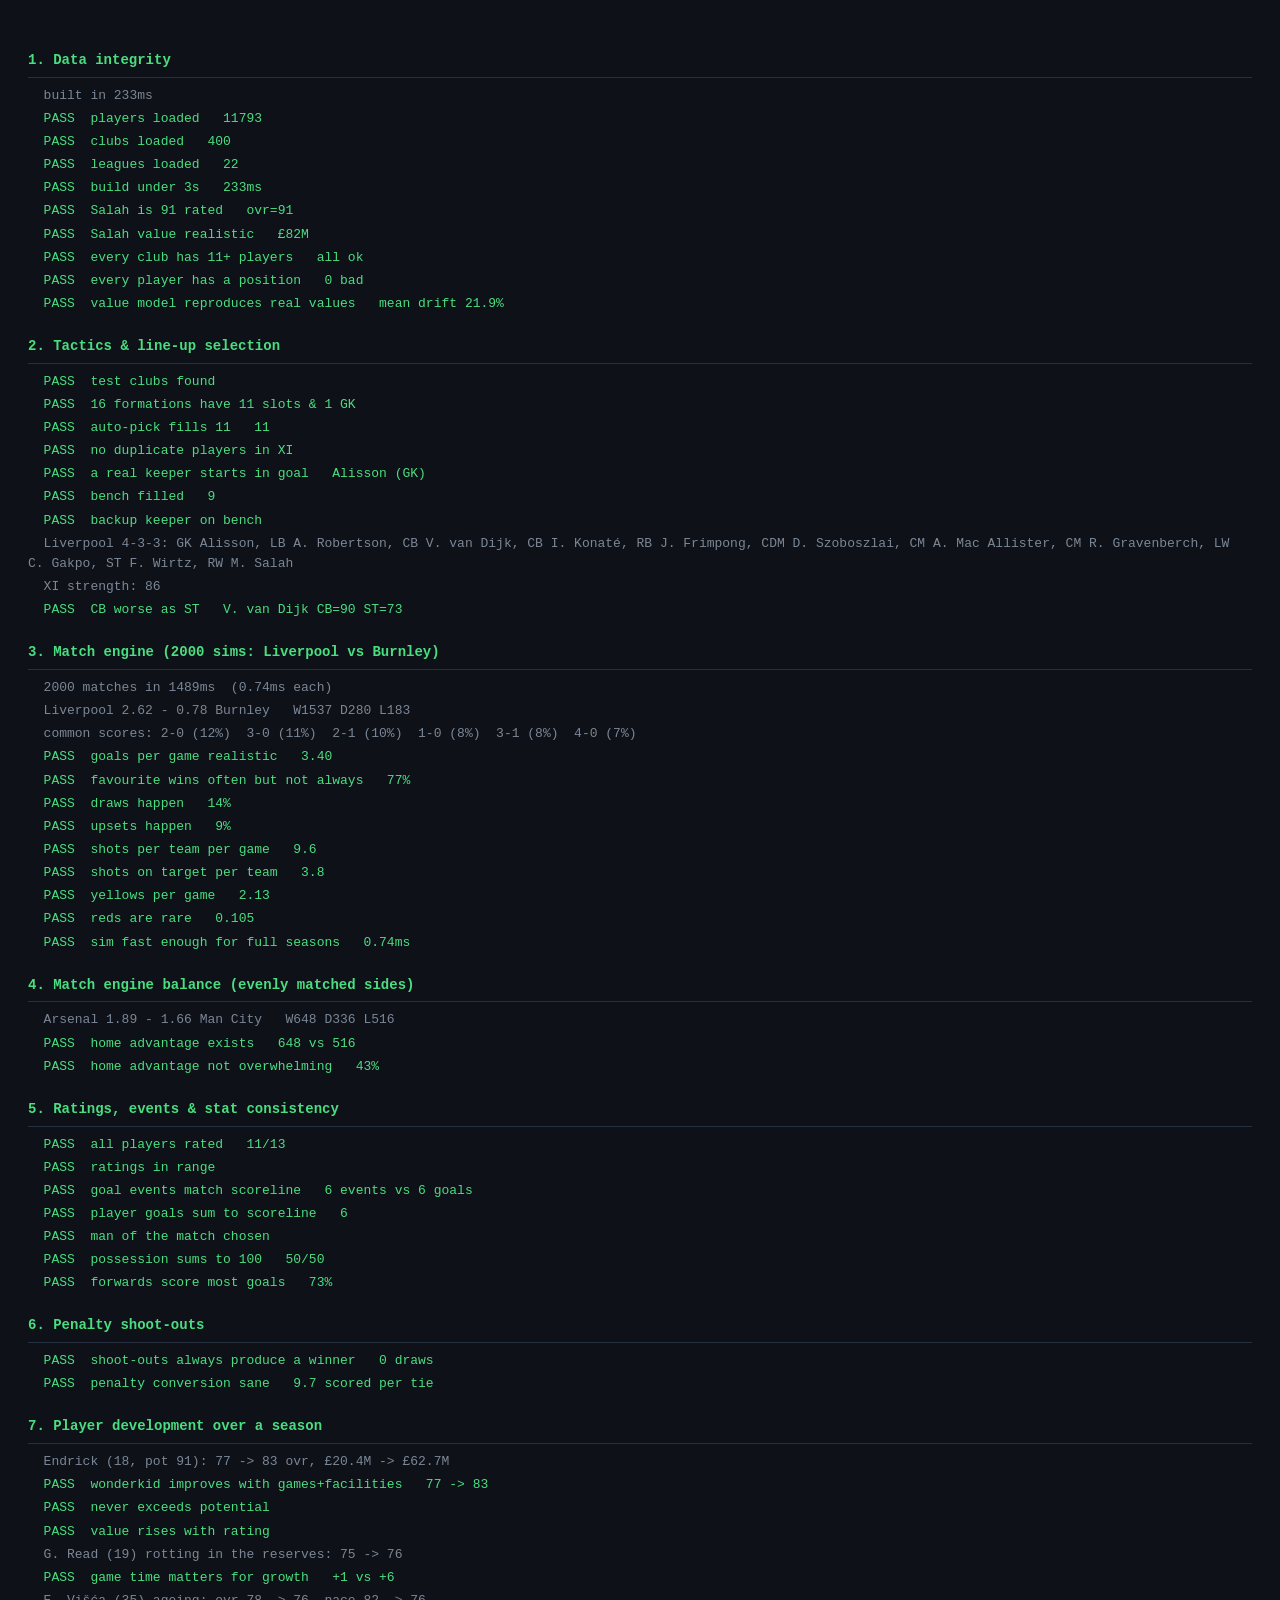
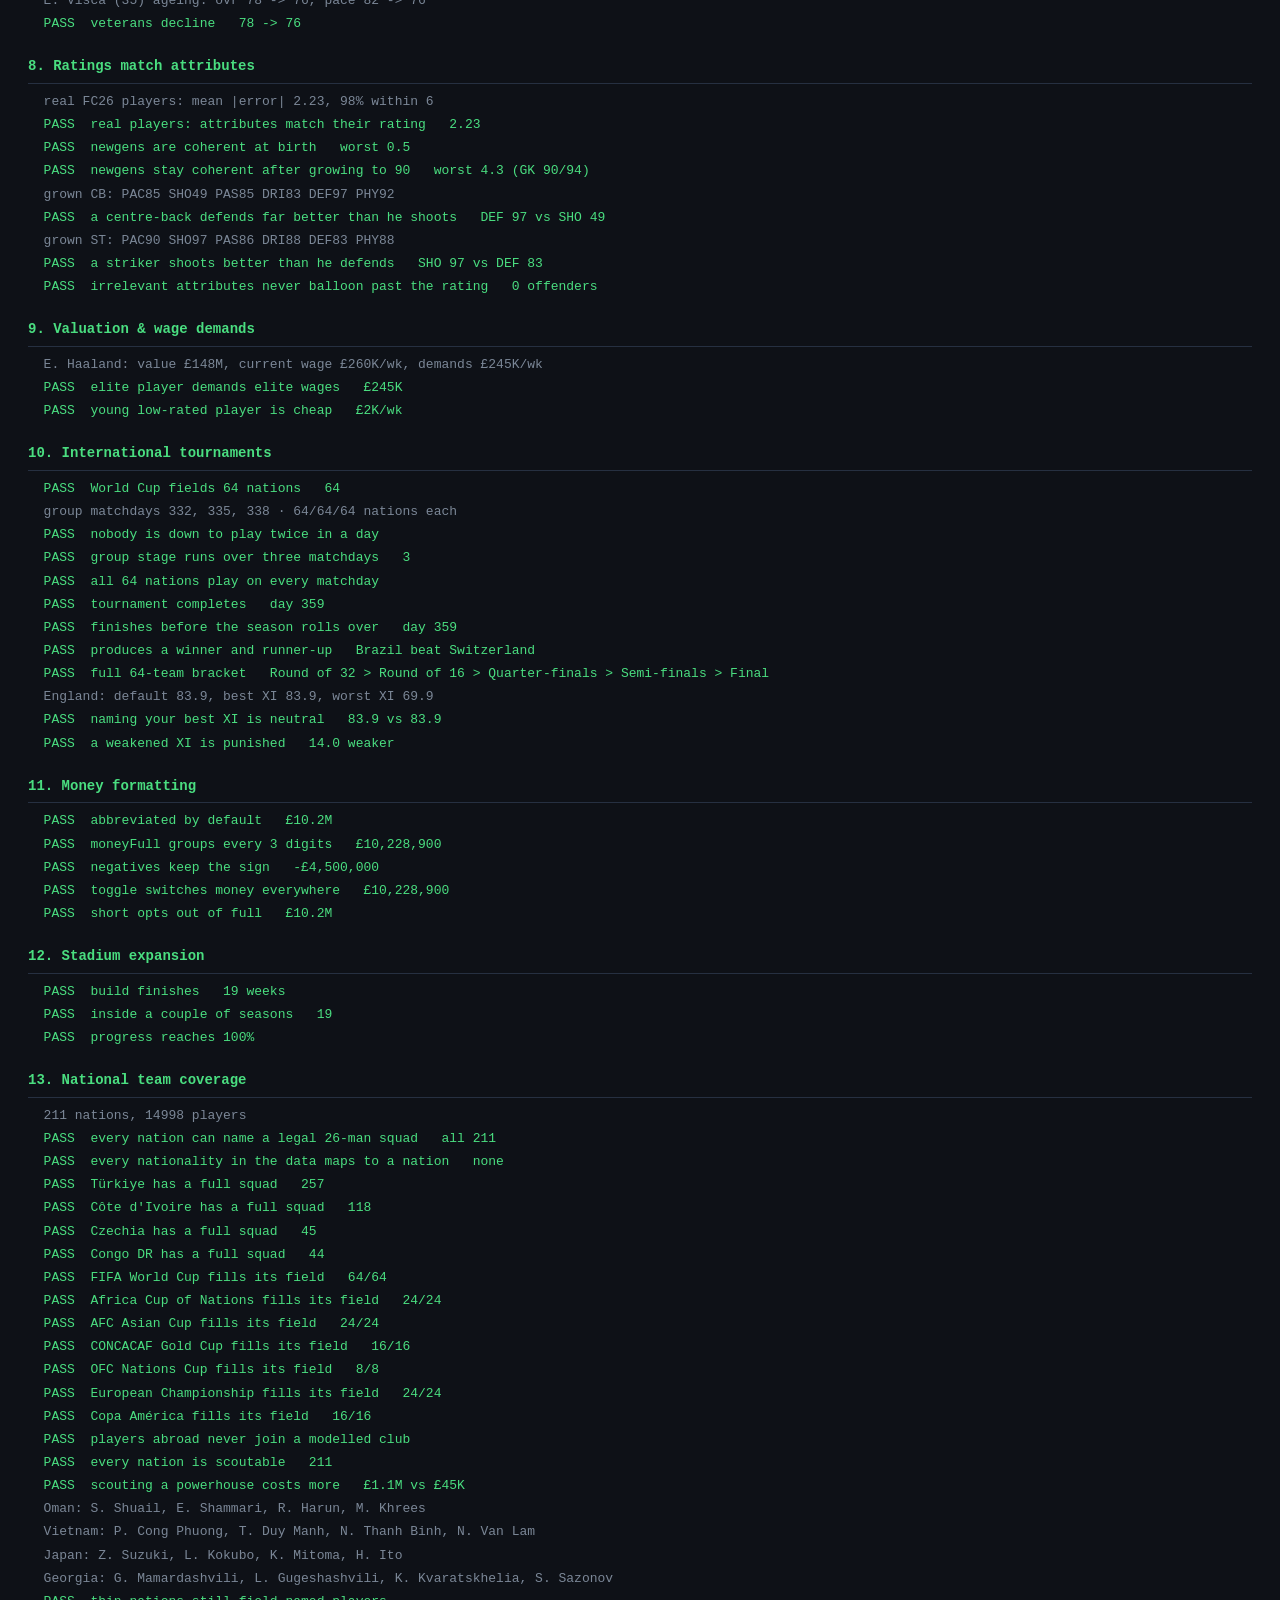
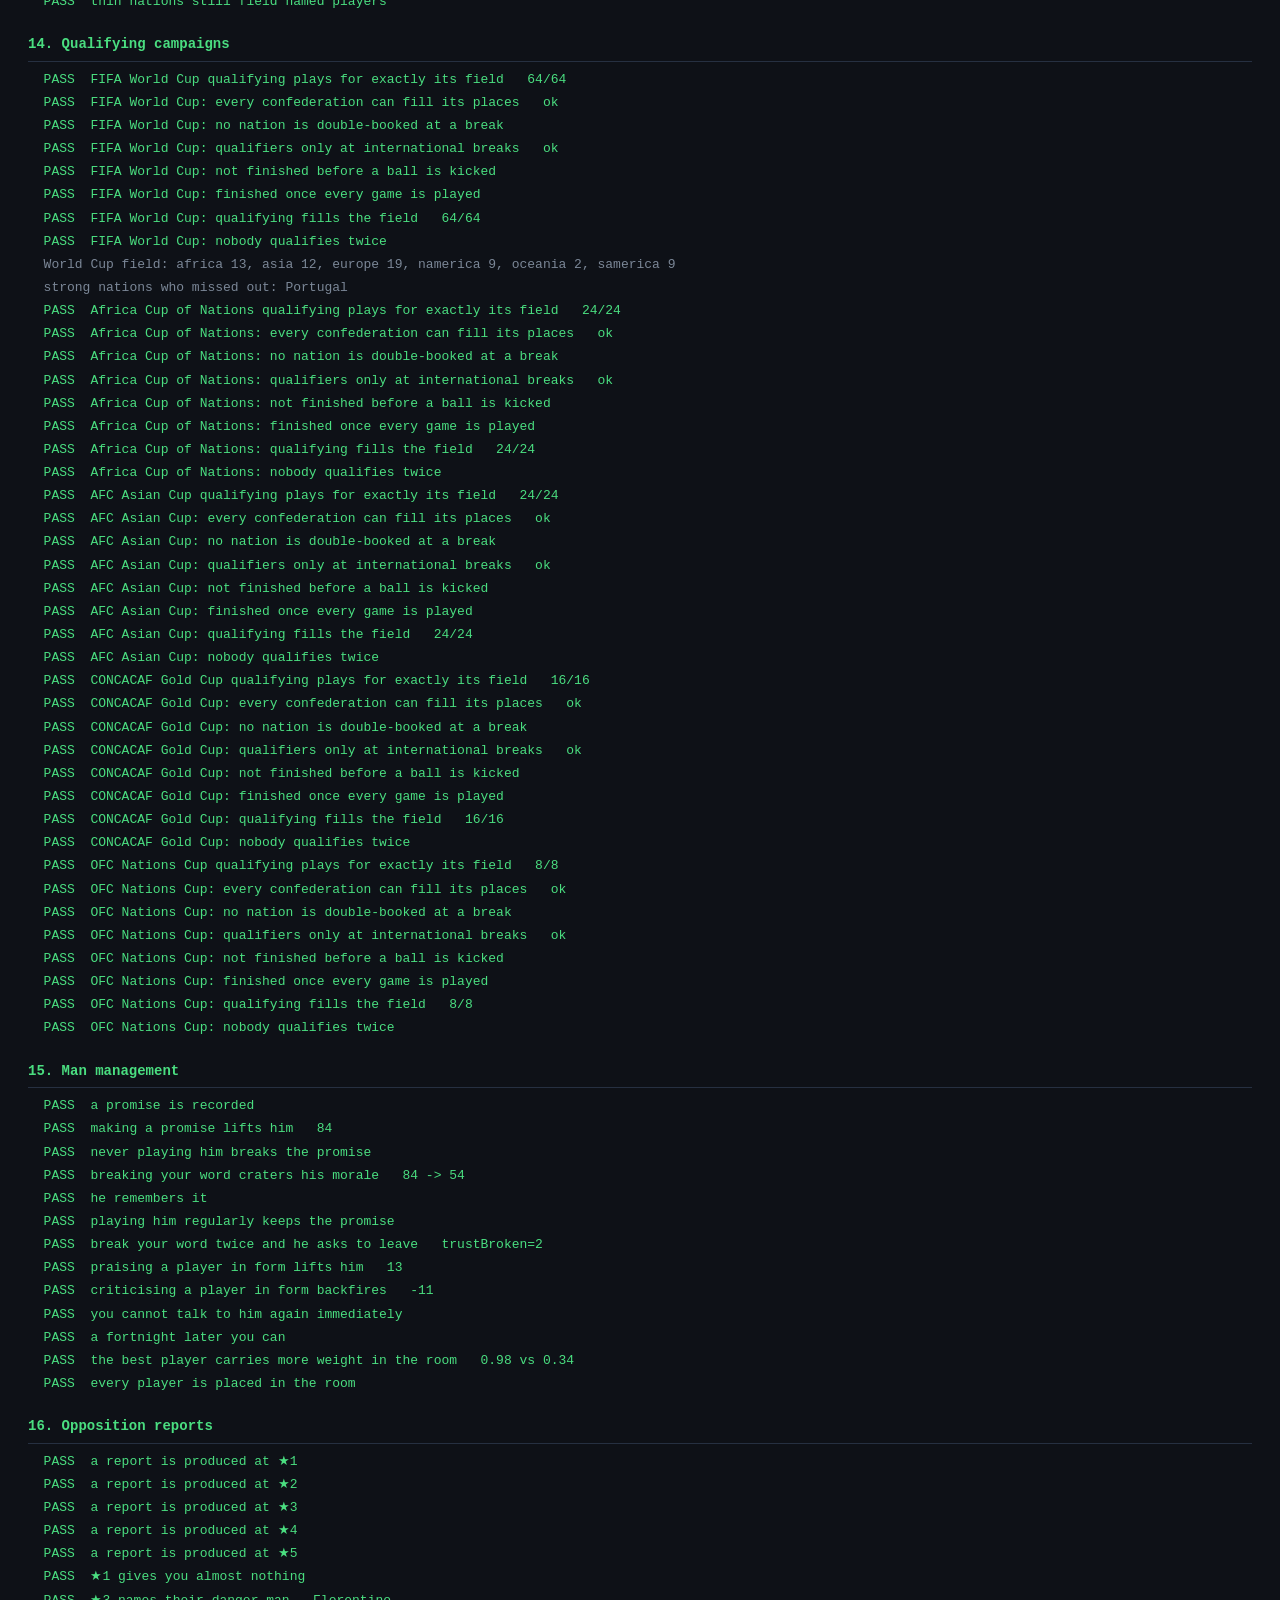
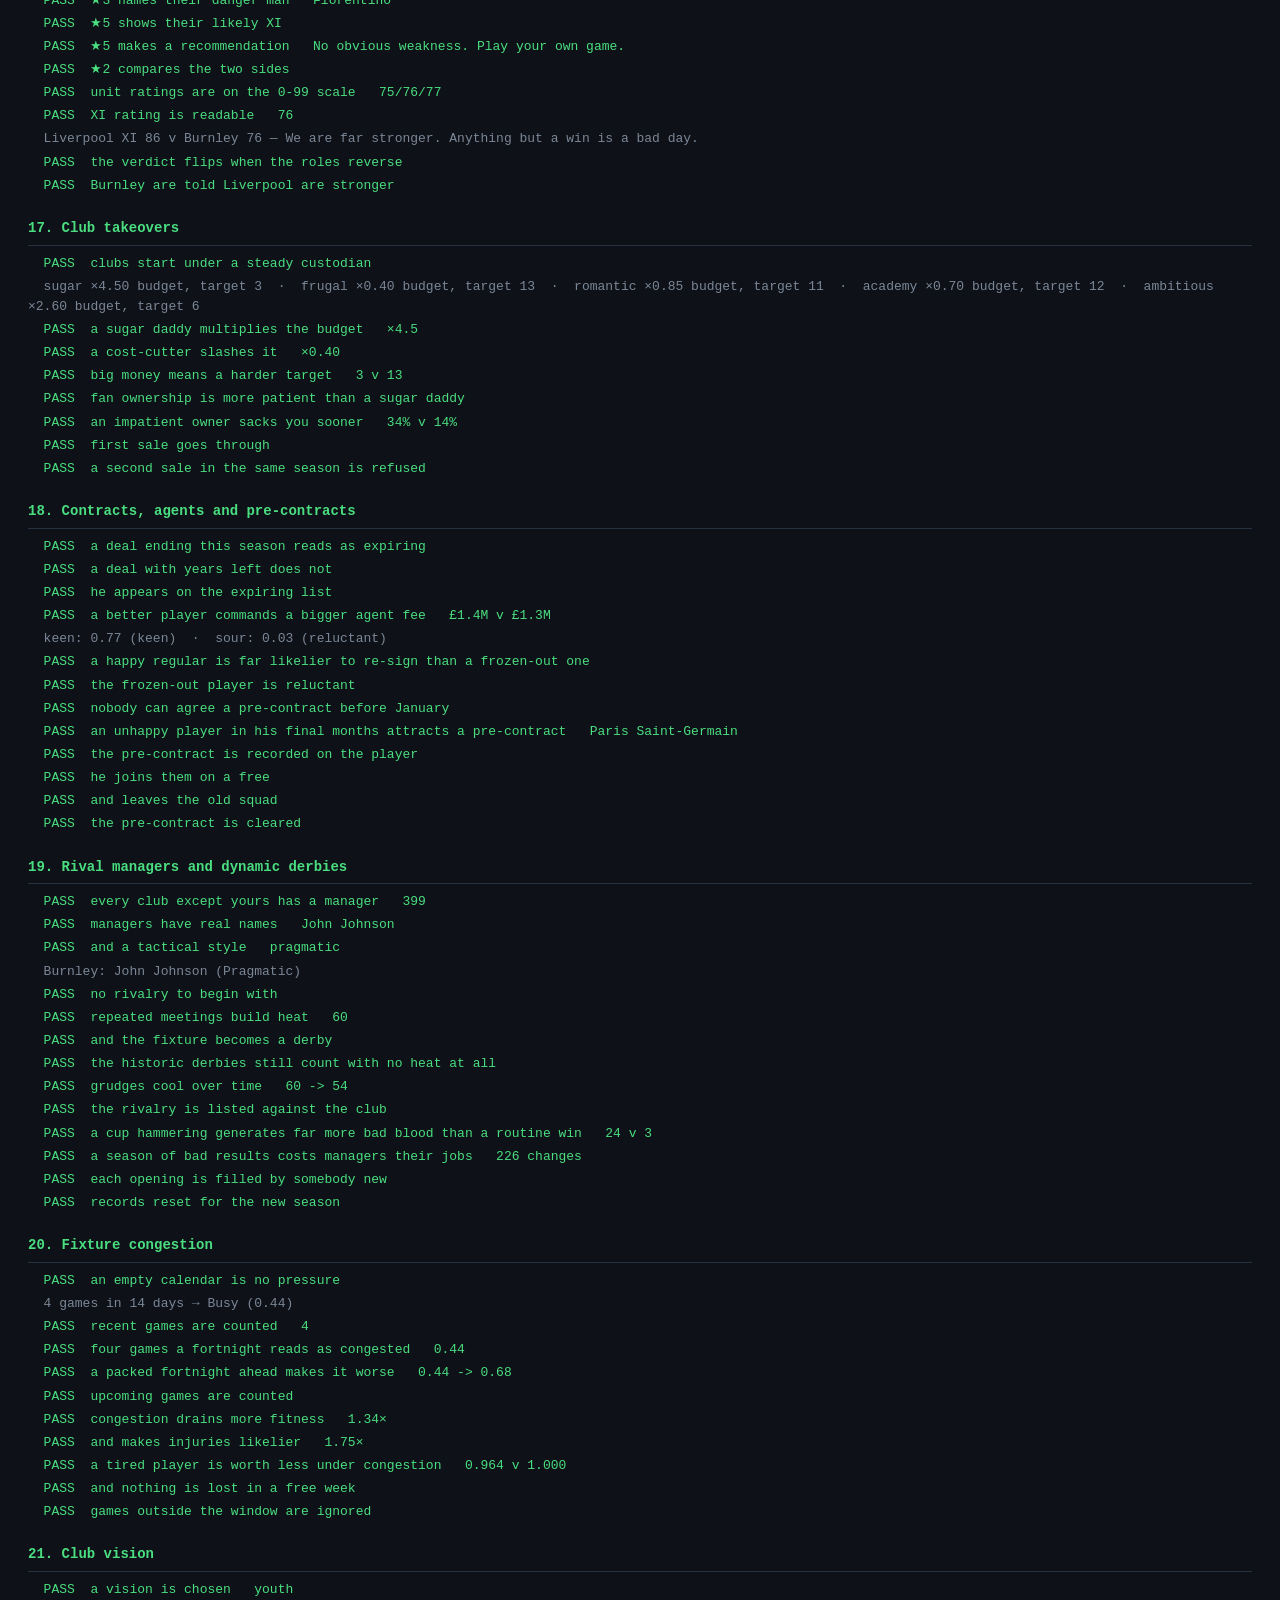
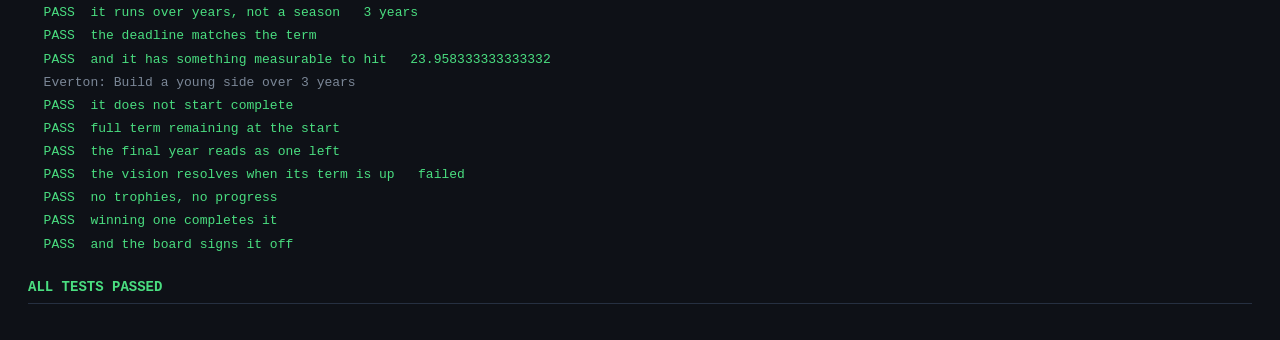
<file: dev-test.html>
<!DOCTYPE html>
<html lang="en">
<head>
<meta charset="utf-8">
<title>FC Manager - Engine Tests</title>
<style>
  body { background:#0e1117; color:#dfe6f0; font:13px/1.55 ui-monospace,SFMono-Regular,Menlo,monospace; padding:20px; }
  h2 { color:#4ade80; font-size:14px; margin:22px 0 8px; border-bottom:1px solid #263041; padding-bottom:5px; }
  .ok { color:#4ade80; } .bad { color:#f87171; } .warn { color:#fbbf24; } .dim { color:#7b8797; }
  pre { margin:3px 0; white-space:pre-wrap; }
</style>
</head>
<body>
<div id="out">Running…</div>

<script>
// Cache-bust every module so edits are always picked up on reload.
(function () {
  var v = '?v=' + Date.now();
  ['js/core/version.js', 'js/core/settings.js', 'js/core/tags.js', 'js/core/rng.js',
   'js/core/util.js', 'js/core/names.js',
   'js/engine/player.js', 'js/engine/tactics.js', 'js/engine/match.js',
   'js/engine/youth.js', 'js/engine/finance.js', 'js/engine/morale.js',
   'js/engine/difficulty.js', 'js/engine/training.js', 'js/engine/manmgmt.js', 'js/engine/scouting.js', 'js/engine/owners.js', 'js/engine/awards.js', 'js/engine/contracts.js', 'js/engine/managers.js', 'js/engine/congestion.js', 'js/engine/vision.js',
   'js/engine/nations.js',
   'js/engine/international.js',
   'js/data/db-clubs.js', 'js/data/db-nations.js', 'js/data/db-names.js',
   'js/data/db-players.js', 'js/data/db-intl.js', 'js/engine/db.js']
    .forEach(function (f) { document.write('<script src="' + f + v + '"><\/script>'); });
})();
</script>
<script>
const out = document.getElementById('out');
out.innerHTML = '';
function log(s, cls) {
  const p = document.createElement('pre');
  if (cls) p.className = cls;
  p.textContent = s;
  out.appendChild(p);
}
function h2(s) { const e = document.createElement('h2'); e.textContent = s; out.appendChild(e); }
let fails = 0;
function assert(cond, label, detail) {
  if (cond) log('  PASS  ' + label + (detail ? '   ' + detail : ''), 'ok');
  else { fails++; log('  FAIL  ' + label + (detail ? '   ' + detail : ''), 'bad'); }
}

const U = FCM.U, P = FCM.P, T = FCM.T, M = FCM.M;

try {
// ---------------------------------------------------------------- data
h2('1. Data integrity');
const rng = new FCM.RNG(12345);
const t0 = performance.now();
const DB = FCM.DB.build(rng, 2025);
const buildMs = performance.now() - t0;
log(`  built in ${buildMs.toFixed(0)}ms`, 'dim');
assert(DB.players.length > 10000, 'players loaded', DB.players.length);
assert(DB.clubs.length === 400, 'clubs loaded', DB.clubs.length);
assert(DB.leagues.length === 22, 'leagues loaded', DB.leagues.length);
assert(buildMs < 3000, 'build under 3s', buildMs.toFixed(0) + 'ms');

const salah = DB.players.find(p => p.name === 'M. Salah');
assert(salah && salah.ovr === 91, 'Salah is 91 rated', salah ? 'ovr=' + salah.ovr : 'missing');
assert(salah && salah.value > 50e6, 'Salah value realistic', salah ? U.money(salah.value) : '');

const empties = DB.clubs.filter(c => c.squad.length < 11);
assert(empties.length === 0, 'every club has 11+ players',
  empties.length ? empties.slice(0,3).map(c=>c.name+':'+c.squad.length).join(', ') : 'all ok');

const badPos = DB.players.filter(p => !p.pos.length);
assert(badPos.length === 0, 'every player has a position', badPos.length + ' bad');

// value anchoring should reproduce real values closely
let anchorErr = 0, n = 0;
DB.players.forEach(p => {
  if (p.value > 0) { const before = p.value; P.recalcValue(p); anchorErr += Math.abs(p.value-before)/before; n++; }
});
assert(anchorErr/n < 0.25, 'value model reproduces real values', 'mean drift ' + ((anchorErr/n)*100).toFixed(1) + '%');

// ------------------------------------------------------------ tactics
h2('2. Tactics & line-up selection');
const liv = DB.clubs.find(c => c.name === 'Liverpool');
const bur = DB.clubs.find(c => c.name === 'Burnley');
assert(!!liv && !!bur, 'test clubs found');

let formationsOk = true, formationDetail = '';
T.FORMATION_NAMES.forEach(f => {
  if (T.FORMATIONS[f].length !== 11) { formationsOk = false; formationDetail += f + '=' + T.FORMATIONS[f].length + ' '; }
  const gks = T.FORMATIONS[f].filter(s => s.pos === 'GK').length;
  if (gks !== 1) { formationsOk = false; formationDetail += f + ' gk=' + gks + ' '; }
});
assert(formationsOk, T.FORMATION_NAMES.length + ' formations have 11 slots & 1 GK', formationDetail);

const livSquad = FCM.DB.squadOf(liv);
const picked = T.autoPick(livSquad, '4-3-3');
assert(picked.lineup.filter(Boolean).length === 11, 'auto-pick fills 11', picked.lineup.filter(Boolean).length);
assert(new Set(picked.lineup).size === 11, 'no duplicate players in XI');
const pickedGK = FCM.DB.byId[picked.lineup[0]];
assert(pickedGK && pickedGK.pos[0] === 'GK', 'a real keeper starts in goal', pickedGK ? pickedGK.name+' ('+pickedGK.pos.join(',')+')' : '');
assert(picked.subs.length >= 7, 'bench filled', picked.subs.length);
assert(picked.subs.some(id => FCM.DB.byId[id].pos[0] === 'GK'), 'backup keeper on bench');

const xi = picked.lineup.map(id => FCM.DB.byId[id]);
log('  Liverpool 4-3-3: ' + T.FORMATIONS['4-3-3'].map((s,i)=>s.pos+' '+xi[i].name).join(', '), 'dim');
const tac = T.defaultTactics(); tac.formation='4-3-3'; tac.lineup=picked.lineup; tac.subs=picked.subs;
log('  XI strength: ' + T.lineupStrength(tac, FCM.DB.byId), 'dim');

// out-of-position penalty sanity
const cb = livSquad.find(p => p.pos[0] === 'CB');
assert(P.overallAt(cb,'CB') > P.overallAt(cb,'ST'), 'CB worse as ST',
  cb.name + ' CB=' + P.overallAt(cb,'CB') + ' ST=' + P.overallAt(cb,'ST'));

// ------------------------------------------------------------- match
h2('3. Match engine (2000 sims: Liverpool vs Burnley)');
function mkTactics(club, form) {
  const sq = FCM.DB.squadOf(club);
  const pk = T.autoPick(sq, form);
  const t = T.defaultTactics();
  t.formation = form; t.lineup = pk.lineup; t.subs = pk.subs;
  return t;
}
const hT = mkTactics(liv,'4-3-3'), aT = mkTactics(bur,'4-4-2');

let hg=0, ag=0, hw=0, d=0, aw=0, shots=0, ot=0, yellows=0, reds=0, games=2000;
const scoreline = {};
const mt0 = performance.now();
for (let i=0;i<games;i++) {
  const r = M.play(liv,bur,hT,aT,FCM.DB.byId,{rng:new FCM.RNG(i*7+1)});
  hg+=r.homeGoals; ag+=r.awayGoals; shots+=r.stats.shots[0]+r.stats.shots[1];
  ot+=r.stats.onTarget[0]+r.stats.onTarget[1];
  r.events.forEach(e=>{ if(e.type==='yellow')yellows++; if(e.type==='red')reds++; });
  if (r.homeGoals>r.awayGoals) hw++; else if (r.homeGoals===r.awayGoals) d++; else aw++;
  const k = r.homeGoals+'-'+r.awayGoals; scoreline[k]=(scoreline[k]||0)+1;
}
const simMs = performance.now()-mt0;
const gpg = (hg+ag)/games;
log(`  ${games} matches in ${simMs.toFixed(0)}ms  (${(simMs/games).toFixed(2)}ms each)`, 'dim');
log(`  Liverpool ${(hg/games).toFixed(2)} - ${(ag/games).toFixed(2)} Burnley   W${hw} D${d} L${aw}`, 'dim');
log('  common scores: ' + Object.entries(scoreline).sort((a,b)=>b[1]-a[1]).slice(0,6)
     .map(([k,v])=>k+' ('+(v/games*100).toFixed(0)+'%)').join('  '), 'dim');

assert(gpg > 2.0 && gpg < 4.2, 'goals per game realistic', gpg.toFixed(2));
assert(hw/games > 0.45 && hw/games < 0.88, 'favourite wins often but not always', (hw/games*100).toFixed(0)+'%');
assert(d/games > 0.06, 'draws happen', (d/games*100).toFixed(0)+'%');
assert(aw/games > 0.02, 'upsets happen', (aw/games*100).toFixed(0)+'%');
const shotsPg = shots/games/2, otPg = ot/games/2;
assert(shotsPg>6 && shotsPg<22, 'shots per team per game', shotsPg.toFixed(1));
assert(otPg>2 && otPg<9, 'shots on target per team', otPg.toFixed(1));
assert(yellows/games>1.0 && yellows/games<7, 'yellows per game', (yellows/games).toFixed(2));
assert(reds/games<0.35, 'reds are rare', (reds/games).toFixed(3));
assert(simMs/games < 12, 'sim fast enough for full seasons', (simMs/games).toFixed(2)+'ms');

// even match should be near 50/50
h2('4. Match engine balance (evenly matched sides)');
const ars = DB.clubs.find(c=>c.name==='Arsenal'), mci = DB.clubs.find(c=>c.name==='Manchester City');
const aT2 = mkTactics(ars,'4-3-3'), mT2 = mkTactics(mci,'4-3-3');
let h2w=0,h2d=0,h2l=0,h2g=0,a2g=0;
for (let i=0;i<1500;i++){
  const r=M.play(ars,mci,aT2,mT2,FCM.DB.byId,{rng:new FCM.RNG(i*13+5)});
  h2g+=r.homeGoals; a2g+=r.awayGoals;
  if(r.homeGoals>r.awayGoals)h2w++; else if(r.homeGoals===r.awayGoals)h2d++; else h2l++;
}
log(`  Arsenal ${(h2g/1500).toFixed(2)} - ${(a2g/1500).toFixed(2)} Man City   W${h2w} D${h2d} L${h2l}`, 'dim');
assert(h2w>h2l, 'home advantage exists', `${h2w} vs ${h2l}`);
assert(h2w/1500 < 0.62, 'home advantage not overwhelming', (h2w/1500*100).toFixed(0)+'%');

// ratings & events consistency
h2('5. Ratings, events & stat consistency');
const r1 = M.play(liv,bur,hT,aT,FCM.DB.byId,{rng:new FCM.RNG(99)});
assert(r1.homeRatings.length>=11 && r1.awayRatings.length>=11, 'all players rated',
  r1.homeRatings.length+'/'+r1.awayRatings.length);
const allR = r1.homeRatings.concat(r1.awayRatings);
assert(allR.every(x=>x.rating>=3 && x.rating<=10), 'ratings in range');
const goalEvents = r1.events.filter(e=>e.type==='goal').length;
assert(goalEvents === r1.homeGoals+r1.awayGoals, 'goal events match scoreline',
  goalEvents+' events vs '+(r1.homeGoals+r1.awayGoals)+' goals');
const sumGoals = allR.reduce((s,x)=>s+x.goals,0);
assert(sumGoals === r1.homeGoals+r1.awayGoals, 'player goals sum to scoreline', sumGoals);
assert(!!r1.motm, 'man of the match chosen');
assert(r1.stats.possession[0]+r1.stats.possession[1]===100, 'possession sums to 100',
  r1.stats.possession.join('/'));

// scorers should skew to forwards
let fwd=0, tot=0;
for(let i=0;i<400;i++){
  const r=M.play(liv,bur,hT,aT,FCM.DB.byId,{rng:new FCM.RNG(i*3+77)});
  r.homeRatings.concat(r.awayRatings).forEach(x=>{
    if(x.goals>0){ tot+=x.goals; if(P.GROUP[x.pos]==='ATT'||x.pos==='CAM') fwd+=x.goals; }
  });
}
assert(fwd/tot > 0.45, 'forwards score most goals', (fwd/tot*100).toFixed(0)+'%');

// penalties
h2('6. Penalty shoot-outs');
let pens=0, draws2=0;
for(let i=0;i<300;i++){
  const r=M.penalties(hT,aT,FCM.DB.byId,new FCM.RNG(i+1));
  if(r.home===r.away) draws2++;
  pens+=r.home+r.away;
}
assert(draws2===0, 'shoot-outs always produce a winner', draws2+' draws');
assert(pens/300 > 4 && pens/300 < 14, 'penalty conversion sane', (pens/300).toFixed(1)+' scored per tie');

// ------------------------------------------------------- development
h2('7. Player development over a season');
const wonder = DB.players.filter(p=>p.age<=19 && p.pot-p.ovr>=12).sort((a,b)=>b.pot-a.pot)[0];
const before = wonder.ovr, beforeVal = wonder.value;
for(let w=0; w<40; w++){
  P.develop(wonder,{minutesShare:0.85,facilities:5,coaching:5,avgRating:7.2,rng:rng});
}
log(`  ${wonder.name} (${wonder.age}, pot ${wonder.pot}): ${before} -> ${wonder.ovr} ovr, ` +
    `${U.money(beforeVal)} -> ${U.money(wonder.value)}`, 'dim');
assert(wonder.ovr>before, 'wonderkid improves with games+facilities', before+' -> '+wonder.ovr);
assert(wonder.ovr<=wonder.pot, 'never exceeds potential');
assert(wonder.value>beforeVal, 'value rises with rating');

const benched = DB.players.filter(p=>p.age<=19 && p.pot-p.ovr>=12 && p.id!==wonder.id)[0];
const bBefore = benched.ovr;
for(let w=0;w<40;w++) P.develop(benched,{minutesShare:0.02,facilities:1,coaching:1,avgRating:6.0,rng:rng});
log(`  ${benched.name} (${benched.age}) rotting in the reserves: ${bBefore} -> ${benched.ovr}`, 'dim');
assert(benched.ovr-bBefore < wonder.ovr-before, 'game time matters for growth',
  `+${benched.ovr-bBefore} vs +${wonder.ovr-before}`);

const vet = DB.players.filter(p=>p.age>=34 && p.ovr>=78 && (p.att.pac||0)>80)[0];
if (vet) {
  const vBefore=vet.ovr, vPac=vet.att.pac;
  for(let w=0;w<40;w++) P.develop(vet,{minutesShare:0.8,facilities:5,coaching:5,avgRating:7,rng:rng});
  log(`  ${vet.name} (${vet.age}) ageing: ovr ${vBefore} -> ${vet.ovr}, pace ${vPac} -> ${vet.att.pac}`, 'dim');
  assert(vet.ovr<=vBefore, 'veterans decline', vBefore+' -> '+vet.ovr);
}

// ------------------------------------------- attribute/overall coherence
h2('8. Ratings match attributes');
// A player's card must never disagree with his stats - the classic symptom
// is an 84-rated player whose best attribute is 78.
function impliedErr(p) { return P.computeOverall(p) - p.ovr; }

const realOutfield = DB.players.filter(p => !p.isNewgen && p.pos[0] !== 'GK');
const realErrs = realOutfield.map(p => Math.abs(impliedErr(p)));
log(`  real FC26 players: mean |error| ${U.mean(realErrs).toFixed(2)}, ` +
    `${Math.round(realErrs.filter(e=>e<=6).length/realErrs.length*100)}% within 6`, 'dim');
assert(U.mean(realErrs) < 4, 'real players: attributes match their rating',
  U.mean(realErrs).toFixed(2));

// Generated players, at birth and after a full career of growth.
const yrng = new FCM.RNG(4242);
const yused = new Set();
const anyClub = DB.clubs.find(c => c.name === 'Liverpool') || DB.clubs[0];
const babies = [];
for (let i = 0; i < 300; i++) babies.push(FCM.Y.generateProspect(anyClub, yrng, 2025, yused, 'England'));
const birthErrs = babies.map(p => Math.abs(impliedErr(p)));
assert(Math.max.apply(null, birthErrs) < 5, 'newgens are coherent at birth',
  'worst ' + Math.max.apply(null, birthErrs).toFixed(1));

let worstGrown = 0, worstLabel = '';
['ST','CAM','CM','CB','RB','LW','CDM','GK'].forEach(pos => {
  const p = babies.find(x => x.pos[0] === pos);
  if (!p) return;
  p.pot = 90;
  while (p.ovr < 90) { P.applyAttributeDrift(p, 1, yrng); p.ovr++; }
  const e = Math.abs(impliedErr(p));
  if (e > worstGrown) { worstGrown = e; worstLabel = pos + ' ' + p.ovr + '/' + Math.round(P.computeOverall(p)); }
});
assert(worstGrown < 6, 'newgens stay coherent after growing to 90',
  'worst ' + worstGrown.toFixed(1) + ' (' + worstLabel + ')');

// And the profile has to look like the position he plays.
const grownCB = babies.find(x => x.pos[0] === 'CB');
const grownST = babies.find(x => x.pos[0] === 'ST');
if (grownCB) {
  log(`  grown CB: PAC${grownCB.att.pac} SHO${grownCB.att.sho} PAS${grownCB.att.pas} ` +
      `DRI${grownCB.att.dri} DEF${grownCB.att.def} PHY${grownCB.att.phy}`, 'dim');
  assert(grownCB.att.def > grownCB.att.sho + 20, 'a centre-back defends far better than he shoots',
    'DEF ' + grownCB.att.def + ' vs SHO ' + grownCB.att.sho);
}
if (grownST) {
  log(`  grown ST: PAC${grownST.att.pac} SHO${grownST.att.sho} PAS${grownST.att.pas} ` +
      `DRI${grownST.att.dri} DEF${grownST.att.def} PHY${grownST.att.phy}`, 'dim');
  assert(grownST.att.sho > grownST.att.def, 'a striker shoots better than he defends',
    'SHO ' + grownST.att.sho + ' vs DEF ' + grownST.att.def);
}
// No attribute should run away past a sensible ceiling for the role.
const runaway = babies.filter(p => {
  const w = P.weightsFor(p);
  return Object.keys(p.att).some(k =>
    p.att[k] > 0 && w[k] === undefined && p.att[k] > p.ovr + 10);
});
assert(runaway.length === 0, 'irrelevant attributes never balloon past the rating',
  runaway.length + ' offenders');

// wage demands
h2('9. Valuation & wage demands');
const star = DB.players.find(p=>p.name==='E. Haaland');
if (star) {
  const dem = P.wageDemand(star, 91);
  log(`  ${star.name}: value ${U.money(star.value)}, current wage ${U.wage(star.wage)}, ` +
      `demands ${U.wage(dem)}`, 'dim');
  assert(dem > 100000, 'elite player demands elite wages', U.money(dem));
}
const kid = DB.players.filter(p=>p.age<=18 && p.ovr<62)[0];
if (kid) {
  const dem = P.wageDemand(kid, 40);
  assert(dem < 20000, 'young low-rated player is cheap', U.wage(dem));
}

// ------------------------------------------------- international tournaments
h2('10. International tournaments');
const IN = FCM.IN;
const wc = IN.tournamentsFor(2025).find(t => t.id === 'worldcup') ||
           IN.tournamentsFor(2026).find(t => t.id === 'worldcup');
if (wc) {
  const built = IN.createTournament(wc, new FCM.RNG(99), 'England');
  assert(!!built && built.teams.length === 64, 'World Cup fields 64 nations',
    built ? built.teams.length : 'null');

  // Every nation plays exactly once per matchday. Slicing a flat fixture
  // list into thirds used to make whole groups play all three on one day.
  const seenOn = {};
  let doubleBooked = 0;
  built.fixtures.forEach(f => {
    seenOn[f.day] = seenOn[f.day] || {};
    [f.home, f.away].forEach(n => {
      if (seenOn[f.day][n]) doubleBooked++;
      seenOn[f.day][n] = 1;
    });
  });
  const mdays = Object.keys(seenOn).map(Number).sort((a, b) => a - b);
  log('  group matchdays ' + mdays.join(', ') + ' · ' +
      mdays.map(d => Object.keys(seenOn[d]).length).join('/') + ' nations each', 'dim');
  assert(doubleBooked === 0, 'nobody is down to play twice in a day', doubleBooked);
  assert(mdays.length === 3, 'group stage runs over three matchdays', mdays.length);
  assert(mdays.every(d => Object.keys(seenOn[d]).length === 64),
    'all 64 nations play on every matchday');

  // The whole thing has to finish inside the summer window.
  const trng = new FCM.RNG(7);
  let day = IN.FIRST_DAY, guard = 0;
  while (!built.complete && guard++ < 120) { IN.tick(built, day, trng); day++; }
  assert(built.complete, 'tournament completes', 'day ' + day);
  assert(day <= 364, 'finishes before the season rolls over', 'day ' + day);
  assert(!!built.winner && !!built.runnerUp, 'produces a winner and runner-up',
    built.winner + ' beat ' + built.runnerUp);
  assert(built.knockout.rounds.length === 5, 'full 64-team bracket',
    built.knockout.rounds.map(r => r.name).join(' > '));
}

// A weakened national XI must actually cost you strength.
// game.js is not loaded here, so stand in a minimal state for the lookup.
const realG = FCM.G;
FCM.G = { state: { tactics: {} } };
const engPool = IN.callUpSquad('England', 26) || [];
if (engPool.length >= 20) {
  const base = IN.nationStrength('England');
  const bestPick = T.autoPick(engPool, '4-3-3');
  FCM.G.state.tactics['nation:England'] = Object.assign(T.defaultTactics(),
    { formation: '4-3-3', lineup: bestPick.lineup, subs: bestPick.subs });
  const strong = IN.selectedStrength('England');
  const weakest = U.sortBy(engPool, p => p.ovr, false).slice(0, 11).map(p => p.id);
  FCM.G.state.tactics['nation:England'].lineup = weakest;
  const weak = IN.selectedStrength('England');
  log(`  England: default ${base.toFixed(1)}, best XI ${strong.toFixed(1)}, ` +
      `worst XI ${weak.toFixed(1)}`, 'dim');
  assert(Math.abs(strong - base) < 0.5, 'naming your best XI is neutral',
    strong.toFixed(1) + ' vs ' + base.toFixed(1));
  assert(weak < strong - 3, 'a weakened XI is punished',
    (strong - weak).toFixed(1) + ' weaker');
}
FCM.G = realG;

// ------------------------------------------------------------ money format
h2('11. Money formatting');
FCM.ST.set('fullMoney', false);
assert(U.money(10228900) === '£10.2M', 'abbreviated by default', U.money(10228900));
assert(U.moneyFull(10228900) === '£10,228,900', 'moneyFull groups every 3 digits',
  U.moneyFull(10228900));
assert(U.moneyFull(-4500000) === '-£4,500,000', 'negatives keep the sign',
  U.moneyFull(-4500000));
FCM.ST.set('fullMoney', true);
assert(U.money(10228900) === '£10,228,900', 'toggle switches money everywhere',
  U.money(10228900));
assert(U.money(10228900, { short: true }) === '£10.2M', 'short opts out of full',
  U.money(10228900, { short: true }));
FCM.ST.set('fullMoney', false);

// ---------------------------------------------------------- stadium builds
h2('12. Stadium expansion');
const sc = DB.clubs.find(c => c.capacity > 30000);
const proj = FCM.F.startExpansion(sc, 10000, 300);
// Tracked in weeks, because the day counter resets every season - an
// absolute completion day past 364 would never arrive.
let weeks = 0;
while (!FCM.F.advanceExpansion(proj) && weeks++ < 100) {}
assert(proj.weeksLeft === 0, 'build finishes', weeks + ' weeks');
assert(weeks < 60, 'inside a couple of seasons', weeks);
assert(FCM.F.expansionProgress(proj) === 1, 'progress reaches 100%');

// --------------------------------------------------- national team coverage
h2('13. National team coverage');
const NT = FCM.NT;
NT.fillPools(new FCM.RNG(2024), 2025, new Set());

const natCounts = {};
DB.players.forEach(p => { if (!p.isYouth) natCounts[p.nat] = (natCounts[p.nat] || 0) + 1; });
const thin = NT.all().filter(n => (natCounts[n.name] || 0) < NT.MIN_POOL);
log(`  ${NT.all().length} nations, ${DB.players.length} players`, 'dim');
assert(thin.length === 0, 'every nation can name a legal 26-man squad',
  thin.length ? thin.slice(0, 5).map(n => n.name + ':' + (natCounts[n.name] || 0)).join(', ')
    : 'all ' + NT.all().length);

// Nation names must match the player data's own spelling, or a nation is
// simply invisible - this is how Türkiye and Côte d'Ivoire went missing.
const realNats = {};
DB.players.forEach(p => { realNats[p.nat] = 1; });
const orphanNats = Object.keys(realNats).filter(n => !NT.get(n));
assert(orphanNats.length === 0, 'every nationality in the data maps to a nation',
  orphanNats.slice(0, 6).join(', ') || 'none');
['Türkiye', "Côte d'Ivoire", 'Czechia', 'Congo DR'].forEach(n => {
  assert((natCounts[n] || 0) >= 26, n + ' has a full squad', natCounts[n] || 0);
});

// Every tournament must be able to fill its field.
[2025, 2026, 2027].forEach(season => {
  IN.tournamentsFor(season).forEach(t => {
    const got = IN.qualifiers(t).length;
    assert(got === t.teams, t.name + ' fills its field', got + '/' + t.teams);
  });
});

// A nation's pool must not spill into the transfer market.
const leaked = DB.players.filter(p => p.abroad && p.clubId);
assert(leaked.length === 0, 'players abroad never join a modelled club', leaked.length);

// Scouting must reach the whole world, and cost should track quality.
const regions = FCM.Y.SCOUT_REGIONS;
assert(regions.length === NT.all().length, 'every nation is scoutable', regions.length);
const br = regions.find(r => r.country === 'Brazil');
const sm = regions.find(r => r.country === 'San Marino');
assert(br && sm && br.cost > sm.cost * 3, 'scouting a powerhouse costs more',
  U.money(br.cost) + ' vs ' + U.money(sm.cost));

// Generated players should read as locals, not as generic Europeans.
const names = {};
['Oman', 'Vietnam', 'Japan', 'Georgia'].forEach(n => {
  names[n] = (IN.callUpSquad(n, 4) || []).map(p => p.name).join(', ');
  log(`  ${n}: ${names[n]}`, 'dim');
});
assert(Object.values(names).every(v => v.length > 4), 'thin nations still field named players');

// ------------------------------------------------------ qualifying campaigns
h2('14. Qualifying campaigns');
FCM.G = FCM.G || {};
FCM.G.state = { tactics: {} };
[2025, 2026].forEach(season => {
  IN.tournamentsFor(season).forEach(t => {
    const q = IN.createQualifying(t, new FCM.RNG(11), null);
    if (!q) { assert(false, t.name + ' draws a campaign', 'null'); return; }

    // Places must add up to the field exactly. Rounding each confederation's
    // share independently handed out 84 places at a 64-team World Cup.
    const places = q.campaigns.reduce((a, c) => a + c.places, 0);
    assert(places === t.teams, t.name + ' qualifying plays for exactly its field',
      places + '/' + t.teams);

    // A group must never have to produce more qualifiers than it has teams.
    const impossible = q.campaigns.filter(c =>
      c.places > c.groups.reduce((a, g) => a + g.teams.length, 0));
    assert(impossible.length === 0, t.name + ': every confederation can fill its places',
      impossible.map(c => c.confed).join(', ') || 'ok');

    // Nobody plays twice on the same day.
    let clashes = 0;
    q.campaigns.forEach(c => {
      const seen = {};
      c.fixtures.forEach(f => {
        seen[f.day] = seen[f.day] || {};
        [f.home, f.away].forEach(n => {
          if (seen[f.day][n]) clashes++;
          seen[f.day][n] = 1;
        });
      });
    });
    assert(clashes === 0, t.name + ': no nation is double-booked at a break', clashes);

    // Every fixture must fall on a real international break.
    const offBreak = [];
    q.campaigns.forEach(c => c.fixtures.forEach(f => {
      if (IN.BREAK_DAYS.indexOf(f.day) < 0) offBreak.push(f.day);
    }));
    assert(offBreak.length === 0, t.name + ': qualifiers only at international breaks',
      offBreak.slice(0, 3).join(',') || 'ok');

    // Play it out and check the field comes out the right size.
    const qrng = new FCM.RNG(3);
    assert(!IN.qualifyingDone(q), t.name + ': not finished before a ball is kicked');
    IN.BREAK_DAYS.forEach(d => IN.tickQualifying(q, d, qrng));
    // The campaign has to read as finished the moment the last game is
    // played, or its group table sits on the Home tab for months with
    // nothing left to play for.
    assert(IN.qualifyingDone(q), t.name + ': finished once every game is played');
    IN.finaliseQualifying(q);
    const through = IN.qualifiedNations(q);
    assert(through && through.length === t.teams, t.name + ': qualifying fills the field',
      (through ? through.length : 0) + '/' + t.teams);
    assert(new Set(through).size === through.length, t.name + ': nobody qualifies twice');

    if (t.id === 'worldcup') {
      const byConfed = {};
      through.forEach(n => { const c = NT.confedOf(n); byConfed[c] = (byConfed[c] || 0) + 1; });
      log('  World Cup field: ' + Object.keys(byConfed).sort()
        .map(k => k + ' ' + byConfed[k]).join(', '), 'dim');
      // Qualifying has to be capable of eliminating a strong nation, or it
      // is just an expensive way of seeding on strength.
      const top8 = NT.ranked().slice(0, 8).map(n => n.name);
      const missing = top8.filter(n => through.indexOf(n) < 0);
      log('  strong nations who missed out: ' + (missing.join(', ') || 'none'), 'dim');
    }
  });
});
FCM.G.state = null;

// ----------------------------------------------------------- man management
h2('15. Man management');
const MM = FCM.MM;
const mmClub = DB.clubs.find(c => c.name === 'Liverpool');
const mmState = { day: 100, season: 2025, board: { confidence: 70 } };
const mmSquad = FCM.DB.squadOf(mmClub);

// A promise you never honour must actually cost you.
const broken = mmSquad[3];
broken.minutes = 0; broken.morale = 70; broken.promise = null; broken.trustBroken = 0;
MM.promise(broken, 'gametime', mmState);
assert(!!broken.promise, 'a promise is recorded');
const afterPromise = broken.morale;
assert(afterPromise > 70, 'making a promise lifts him', afterPromise);
const midState = { day: 100 + 7 * 13, season: 2025, board: { confidence: 70 } };
assert(MM.judgePromise(broken, mmClub, midState) === 'broken',
  'never playing him breaks the promise');
MM.reviewPromises(mmClub, midState);
assert(broken.morale < afterPromise - 20, 'breaking your word craters his morale',
  Math.round(afterPromise) + ' -> ' + Math.round(broken.morale));
assert(broken.trustBroken === 1, 'he remembers it');

// And one you do honour.
const kept = mmSquad[4];
kept.minutes = 0; kept.morale = 70; kept.promise = null; kept.trustBroken = 0;
MM.promise(kept, 'gametime', mmState);
kept.minutes = 90 * 12;   // played every week of the window
assert(MM.judgePromise(kept, mmClub, midState) === 'kept',
  'playing him regularly keeps the promise');

// A second broken promise pushes him out the door.
broken.promise = null;
MM.promise(broken, 'gametime', midState);
broken.minutes = 0;
const lateState = { day: midState.day + 7 * 13, season: 2025, board: { confidence: 70 } };
MM.reviewPromises(mmClub, lateState);
assert(broken.trustBroken >= 2 && broken.transferRequested,
  'break your word twice and he asks to leave', 'trustBroken=' + broken.trustBroken);

// Conversations are a read, not a free morale button.
const chatRng = new FCM.RNG(5);
const inForm = mmSquad[6];
inForm.form = 7.5; inForm.morale = 65; inForm.lastChatDay = null;
const praised = MM.chat(inForm, 'praise', chatRng, mmState);
assert(praised.good && praised.delta > 0, 'praising a player in form lifts him',
  praised.delta);
const alsoInForm = mmSquad[7];
alsoInForm.form = 7.5; alsoInForm.morale = 65; alsoInForm.lastChatDay = null;
const nagged = MM.chat(alsoInForm, 'criticise', chatRng, mmState);
assert(!nagged.good && nagged.delta < 0, 'criticising a player in form backfires',
  nagged.delta);
assert(!MM.canChat(inForm, mmState), 'you cannot talk to him again immediately');
assert(MM.canChat(inForm, { day: mmState.day + 20 }), 'a fortnight later you can');

// Influence: a senior star must carry more weight than a squad player.
const room = MM.dressingRoom(mmClub);
const best = U.sortBy(mmSquad, p => p.ovr, true)[0];
const worst = U.sortBy(mmSquad, p => p.ovr, false)[0];
assert(MM.influence(best) > MM.influence(worst),
  'the best player carries more weight in the room',
  MM.influence(best) + ' vs ' + MM.influence(worst));
assert(room.length === mmSquad.length, 'every player is placed in the room');

// ------------------------------------------------------- opposition reports
h2('16. Opposition reports');
// The report reads the opponent's real tactics, so the game engine has to
// be present. Stand in the minimum it needs.
FCM.G = FCM.G || {};
FCM.G.state = { tactics: {}, staff: {} };
FCM.G.tacticsFor = function (club) {
  const key = club.id;
  if (!FCM.G.state.tactics[key]) {
    const sq = FCM.DB.squadOf(club);
    const t = T.defaultTactics();
    const pk = T.autoPick(sq, t.formation);
    t.lineup = pk.lineup; t.subs = pk.subs;
    FCM.G.state.tactics[key] = t;
  }
  return FCM.G.state.tactics[key];
};
FCM.G.leagueTable = function () { return []; };

const scoBig = DB.clubs.find(c => c.name === 'Liverpool');
const scoSmall = DB.clubs.find(c => c.name === 'Burnley');
const levels = [1, 2, 3, 4, 5].map(lvl => {
  FCM.G.state.staff.scouting = { hired: true, rating: lvl };
  return { lvl: lvl, rep: FCM.SCO.report(FCM.G.state, scoBig, scoSmall) };
});
levels.forEach(x => {
  assert(!!x.rep, 'a report is produced at ★' + x.lvl);
});
// Depth has to actually scale, or paying for a Chief Scout is pointless.
assert(!levels[0].rep.danger && !levels[0].rep.xi,
  '★1 gives you almost nothing');
assert(!!levels[2].rep.danger, '★3 names their danger man',
  levels[2].rep.danger ? levels[2].rep.danger.player.name : '');
assert(!levels[2].rep.xi && !!levels[4].rep.xi, '★5 shows their likely XI');
assert(!!levels[4].rep.advice, '★5 makes a recommendation', levels[4].rep.advice);
assert(levels[1].rep.strengths.length + levels[1].rep.weaknesses.length > 0,
  '★2 compares the two sides');

// Ratings must be on the player scale, not raw summed totals - 273 v 454
// meant nothing to anyone reading it.
const u = levels[4].rep.units;
assert(u.att > 30 && u.att < 100 && u.mid > 30 && u.mid < 100,
  'unit ratings are on the 0-99 scale', u.att + '/' + u.mid + '/' + u.def);
assert(levels[4].rep.xiRating > 30 && levels[4].rep.xiRating < 100,
  'XI rating is readable', levels[4].rep.xiRating);
log('  Liverpool XI ' + levels[4].rep.ourXiRating + ' v Burnley ' +
  levels[4].rep.xiRating + ' — ' + FCM.SCO.verdict(levels[4].rep), 'dim');

// The verdict has to swing with who you are facing.
FCM.G.state.staff.scouting = { hired: true, rating: 5 };
const reverse = FCM.SCO.report(FCM.G.state, scoSmall, scoBig);
assert(FCM.SCO.verdict(levels[4].rep) !== FCM.SCO.verdict(reverse),
  'the verdict flips when the roles reverse');
assert(reverse.xiRating > reverse.ourXiRating,
  'Burnley are told Liverpool are stronger');

FCM.G.state = null;
delete FCM.G.tacticsFor;
delete FCM.G.leagueTable;

// ------------------------------------------------------------- ownership
h2('17. Club takeovers');
const OW = FCM.OW;
const owClub = DB.clubs.find(c => c.name === 'Everton');
const baseBudget = owClub.transferBudget, baseRep = owClub.rep;
const owState = { season: 2025, day: 5, owners: {}, userClubId: owClub.id,
  difficulty: 'normal', daysInJob: 999, board: { confidence: 30 } };

assert(OW.ownerOf(owState, owClub).id === 'steady',
  'clubs start under a steady custodian');

// Each archetype has to produce a materially different job.
const results = {};
['sugar', 'frugal', 'romantic', 'academy', 'ambitious'].forEach(id => {
  const c = Object.assign({}, owClub);
  const st = { season: 2025, day: 5, owners: {}, userClubId: c.id,
    difficulty: 'normal', daysInJob: 999, board: { confidence: 30 } };
  OW.takeover(st, c, new FCM.RNG(1), id);
  results[id] = { budget: c.transferBudget / baseBudget,
    target: OW.adjustTarget(st, c, 10), patience: OW.patience(st, c) };
});
log('  ' + Object.keys(results).map(k =>
  k + ' ×' + results[k].budget.toFixed(2) + ' budget, target ' + results[k].target).join('  ·  '), 'dim');
assert(results.sugar.budget > 3, 'a sugar daddy multiplies the budget',
  '×' + results.sugar.budget.toFixed(1));
assert(results.frugal.budget < 0.6, 'a cost-cutter slashes it',
  '×' + results.frugal.budget.toFixed(2));
assert(results.sugar.target < results.frugal.target,
  'big money means a harder target',
  results.sugar.target + ' v ' + results.frugal.target);
assert(results.romantic.patience > results.sugar.patience,
  'fan ownership is more patient than a sugar daddy');

// Patience has to move the actual sack threshold, or it is decoration.
const impatient = { season: 2025, day: 5, owners: {}, userClubId: owClub.id,
  difficulty: 'normal', daysInJob: 999, board: { confidence: 30 } };
const patient = { season: 2025, day: 5, owners: {}, userClubId: owClub.id,
  difficulty: 'normal', daysInJob: 999, board: { confidence: 30 } };
OW.takeover(impatient, Object.assign({}, owClub), new FCM.RNG(2), 'sugar');
OW.takeover(patient, Object.assign({}, owClub), new FCM.RNG(2), 'romantic');
assert(FCM.D.sackFloor(impatient) > FCM.D.sackFloor(patient),
  'an impatient owner sacks you sooner',
  Math.round(FCM.D.sackFloor(impatient)) + '% v ' + Math.round(FCM.D.sackFloor(patient)) + '%');

// A club cannot be sold twice in one season.
const twice = { season: 2025, day: 5, owners: {}, userClubId: owClub.id };
const c1 = Object.assign({}, owClub);
assert(!!OW.takeover(twice, c1, new FCM.RNG(3), 'steady'), 'first sale goes through');
assert(OW.takeover(twice, c1, new FCM.RNG(3), 'sugar') === null,
  'a second sale in the same season is refused');

// Restore the shared club object the later sections read.
owClub.transferBudget = baseBudget; owClub.rep = baseRep;

// ------------------------------------------------- contracts and agents
h2('18. Contracts, agents and pre-contracts');
const CN = FCM.CN;
const cnClub = DB.clubs.find(c => c.name === 'Arsenal');
const cnSquad = FCM.DB.squadOf(cnClub);
const cnState = { season: 2025, day: 60, userClubId: cnClub.id };

const runner = cnSquad[2];
runner.contractUntil = 2025; runner.preContract = null;
assert(CN.expiring(runner, cnState), 'a deal ending this season reads as expiring');
assert(!CN.expiring(cnSquad[3], Object.assign({}, cnState, { season: 2020 })),
  'a deal with years left does not');
assert(CN.expiringSquad(cnClub, cnState).some(p => p.id === runner.id),
  'he appears on the expiring list');

// The agent's cut has to scale with the player.
const cnStar = U.sortBy(cnSquad, p => p.ovr, true)[0];
const cnFiller = U.sortBy(cnSquad, p => p.ovr, false)[0];
assert(CN.agentFee(cnStar, 200000) > CN.agentFee(cnFiller, 200000),
  'a better player commands a bigger agent fee',
  U.money(CN.agentFee(cnStar, 200000)) + ' v ' + U.money(CN.agentFee(cnFiller, 200000)));

// Willingness has to respond to how he has been treated.
const happy = cnSquad[4];
happy.morale = 90; happy.apps = 20; happy.trustBroken = 0; happy.age = 27;
const sour = cnSquad[5];
sour.morale = 20; sour.apps = 1; sour.trustBroken = 2; sour.age = 27;
const sHappy = CN.renewalStance(happy, cnClub, cnState);
const sSour = CN.renewalStance(sour, cnClub, cnState);
log('  keen: ' + sHappy.willing.toFixed(2) + ' (' + sHappy.mood + ')  ·  ' +
  'sour: ' + sSour.willing.toFixed(2) + ' (' + sSour.mood + ')', 'dim');
assert(sHappy.willing > sSour.willing + 0.3,
  'a happy regular is far likelier to re-sign than a frozen-out one');
assert(sSour.mood === 'reluctant', 'the frozen-out player is reluctant');

// Pre-contracts must be impossible before January and possible after.
const early = Object.assign({}, cnState, { day: CN.PRECONTRACT_DAY - 1 });
runner.preContract = null;
let gotEarly = null;
for (let i = 0; i < 300 && !gotEarly; i++) {
  gotEarly = CN.rivalInterest(runner, early, new FCM.RNG(i));
}
assert(!gotEarly, 'nobody can agree a pre-contract before January');

const late = Object.assign({}, cnState, { day: CN.PRECONTRACT_DAY + 20 });
runner.morale = 15; runner.apps = 0; runner.ovr = Math.max(runner.ovr, 80);
let gotLate = null;
for (let i = 0; i < 400 && !gotLate; i++) {
  gotLate = CN.rivalInterest(runner, late, new FCM.RNG(i));
}
assert(!!gotLate, 'an unhappy player in his final months attracts a pre-contract',
  gotLate ? gotLate.name : 'none in 400 rolls');
assert(runner.preContract === (gotLate ? gotLate.id : null),
  'the pre-contract is recorded on the player');

// And completing it actually moves him.
if (gotLate) {
  const fromSize = cnClub.squad.length;
  CN.completeFreeTransfer(runner, gotLate, cnState, new FCM.RNG(9));
  assert(runner.clubId === gotLate.id, 'he joins them on a free');
  assert(cnClub.squad.length === fromSize - 1, 'and leaves the old squad');
  assert(runner.preContract === null, 'the pre-contract is cleared');
}

// ------------------------------------------- rival managers and grudges
h2('19. Rival managers and dynamic derbies');
const MG = FCM.MG;
const mgState = { season: 2025, day: 100, userClubId: liv.id, managers: {},
  grudges: {}, grudgeLog: {} };
FCM.G = FCM.G || {};
FCM.G._usedNames = new Set();
MG.populate(mgState, new FCM.RNG(4), FCM.G._usedNames);
assert(Object.keys(mgState.managers).length === DB.clubs.length - 1,
  'every club except yours has a manager', Object.keys(mgState.managers).length);
const anyMgr = mgState.managers[bur.id];
assert(anyMgr && anyMgr.name && anyMgr.name.indexOf('undefined') < 0,
  'managers have real names', anyMgr ? anyMgr.name : '');
assert(!!MG.STYLES[anyMgr.style], 'and a tactical style', anyMgr.style);
log('  ' + bur.name + ': ' + anyMgr.name + ' (' + MG.STYLES[anyMgr.style].label + ')', 'dim');

// Grudges must build from play and count as derbies past the threshold.
assert(!FCM.AW.isDerby(liv.id, bur.id, mgState), 'no rivalry to begin with');
for (let i = 0; i < 5; i++) MG.addHeat(mgState, liv.id, bur.id, 12, 'cup exit');
assert(MG.grudge(mgState, liv.id, bur.id) >= MG.HEAT_DERBY,
  'repeated meetings build heat', MG.grudge(mgState, liv.id, bur.id));
assert(FCM.AW.isDerby(liv.id, bur.id, mgState),
  'and the fixture becomes a derby');
// Hard-coded rivalries still stand on their own.
const mgUtd = DB.clubs.find(c => c.name === 'Manchester United');
const mgMci = DB.clubs.find(c => c.name === 'Manchester City');
if (mgUtd && mgMci) {
  assert(FCM.AW.isDerby(mgUtd.id, mgMci.id, mgState),
    'the historic derbies still count with no heat at all');
}
// And they cool if you stop meeting.
const mgHot = MG.grudge(mgState, liv.id, bur.id);
MG.decay(mgState);
assert(MG.grudge(mgState, liv.id, bur.id) < mgHot, 'grudges cool over time',
  mgHot + ' -> ' + MG.grudge(mgState, liv.id, bur.id));
assert(MG.grudgesOf(mgState, liv.id).some(g => g.club.id === bur.id),
  'the rivalry is listed against the club');

// Heat has to reflect what actually happened, not just that a game occurred.
const routine = MG.heatFromMatch({ comp: 'league:13' }, 1, 0);
const thrashing = MG.heatFromMatch({ comp: 'cup:England' }, 6, 0);
assert(thrashing.heat > routine.heat * 2,
  'a cup hammering generates far more bad blood than a routine win',
  thrashing.heat + ' v ' + routine.heat);

// Churn: bad seasons cost managers their jobs.
Object.keys(mgState.managers).forEach(id => {
  const m = mgState.managers[id];
  m.games = 30; m.wins = 3; m.draws = 5; m.losses = 22;
});
const mgMoves = MG.seasonChurn(mgState, new FCM.RNG(8));
assert(mgMoves.length > 0, 'a season of bad results costs managers their jobs',
  mgMoves.length + ' changes');
assert(mgMoves.every(mv => mv.in && mv.in.name && mv.in !== mv.out),
  'each opening is filled by somebody new');
assert(Object.values(mgState.managers).every(m => m.games === 0),
  'records reset for the new season');
FCM.G._usedNames = null;

// --------------------------------------------- congestion and club vision
h2('20. Fixture congestion');
const CG = FCM.CG;
const cgClub = DB.clubs.find(c => c.name === 'Arsenal');
// Stand in a fixture list rather than simulating a season for it.
const cgFixtures = [];
FCM.G = FCM.G || {};
FCM.G.allFixtures = function () { return cgFixtures; };
function cgFix(day, played) {
  cgFixtures.push({ home: cgClub.id, away: 999, day: day, played: played });
}
const cgState = { day: 100 };
assert(CG.pressure(cgState, cgClub.id, 100) === 0, 'an empty calendar is no pressure');

// Four games in the last fortnight is a hard run.
[92, 95, 98, 100].forEach(d => cgFix(d, true));
CG.invalidate();
const busy = CG.pressure(cgState, cgClub.id, 100);
const busyLoad = CG.load(cgState, cgClub.id, 100);
log('  4 games in 14 days → ' + CG.label(busy).text + ' (' + busy.toFixed(2) + ')', 'dim');
assert(busyLoad.recent === 4, 'recent games are counted', busyLoad.recent);
assert(busy > 0.35, 'four games a fortnight reads as congested', busy.toFixed(2));

// Fixtures still to come add to it.
[103, 106, 109].forEach(d => cgFix(d, false));
CG.invalidate();
const worse = CG.pressure(cgState, cgClub.id, 100);
assert(worse > busy, 'a packed fortnight ahead makes it worse',
  busy.toFixed(2) + ' -> ' + worse.toFixed(2));
assert(CG.load(cgState, cgClub.id, 100).upcoming === 3, 'upcoming games are counted');

// The consequences have to be real, not cosmetic.
assert(CG.fatigueMultiplier(worse) > 1.2, 'congestion drains more fitness',
  CG.fatigueMultiplier(worse).toFixed(2) + '×');
assert(CG.injuryMultiplier(worse) > 1.5, 'and makes injuries likelier',
  CG.injuryMultiplier(worse).toFixed(2) + '×');
const tiredPl = { fitness: 60 }, freshPl = { fitness: 100 };
assert(CG.sharpness(tiredPl, worse) < CG.sharpness(freshPl, worse),
  'a tired player is worth less under congestion',
  CG.sharpness(tiredPl, worse).toFixed(3) + ' v ' + CG.sharpness(freshPl, worse).toFixed(3));
assert(CG.sharpness(tiredPl, 0) === 1, 'and nothing is lost in a free week');

// Fixtures far outside the window must not count.
cgFixtures.length = 0;
[40, 50, 60].forEach(d => cgFix(d, true));
CG.invalidate();
assert(CG.load(cgState, cgClub.id, 100).recent === 0,
  'games outside the window are ignored');
delete FCM.G.allFixtures;

h2('21. Club vision');
const VS = FCM.VS;
const vsClub = DB.clubs.find(c => c.name === 'Everton');
const vsState = { season: 2025, userClubId: vsClub.id, competitions: {},
  career: { trophies: [] }, board: { confidence: 70 } };
const vision = VS.create(vsState, vsClub, new FCM.RNG(6));
vsState.vision = vision;
assert(!!VS.GOALS[vision.goal], 'a vision is chosen', vision.goal);
assert(vision.years >= 3, 'it runs over years, not a season', vision.years + ' years');
assert(vision.endSeason === vision.startSeason + vision.years - 1,
  'the deadline matches the term');
assert(vision.target !== null && vision.target !== undefined,
  'and it has something measurable to hit', String(vision.target));
log('  ' + vsClub.name + ': ' + VS.GOALS[vision.goal].label +
  ' over ' + vision.years + ' years', 'dim');

// Progress must move, and the deadline must bite.
assert(VS.progress(vsState) < 1, 'it does not start complete');
assert(VS.yearsLeft(vsState) === vision.years, 'full term remaining at the start');
vsState.season = vision.endSeason;
assert(VS.yearsLeft(vsState) === 1, 'the final year reads as one left');
const verdict = VS.closeSeason(vsState, vsClub);
assert(verdict === 'failed' || verdict === 'met',
  'the vision resolves when its term is up', String(verdict));

// A silverware vision has to notice trophies.
const sv = { season: 2025, userClubId: vsClub.id, competitions: {},
  career: { trophies: [] }, board: { confidence: 70 },
  vision: { goal: 'silverware', startSeason: 2025, endSeason: 2028, years: 4, target: 1 } };
assert(VS.progress(sv) === 0, 'no trophies, no progress');
sv.career.trophies.push({ comp: 'FA Cup', season: 2026 });
assert(VS.progress(sv) === 1, 'winning one completes it');
assert(VS.closeSeason(sv, vsClub) === 'met', 'and the board signs it off');

h2(fails === 0 ? 'ALL TESTS PASSED' : fails + ' TEST(S) FAILED');
document.title = fails === 0 ? 'PASS' : 'FAIL(' + fails + ')';

} catch (err) {
  fails++;
  log('EXCEPTION: ' + err.message, 'bad');
  log(err.stack, 'dim');
  document.title = 'ERROR';
}
</script>
</body>
</html>
</file>
